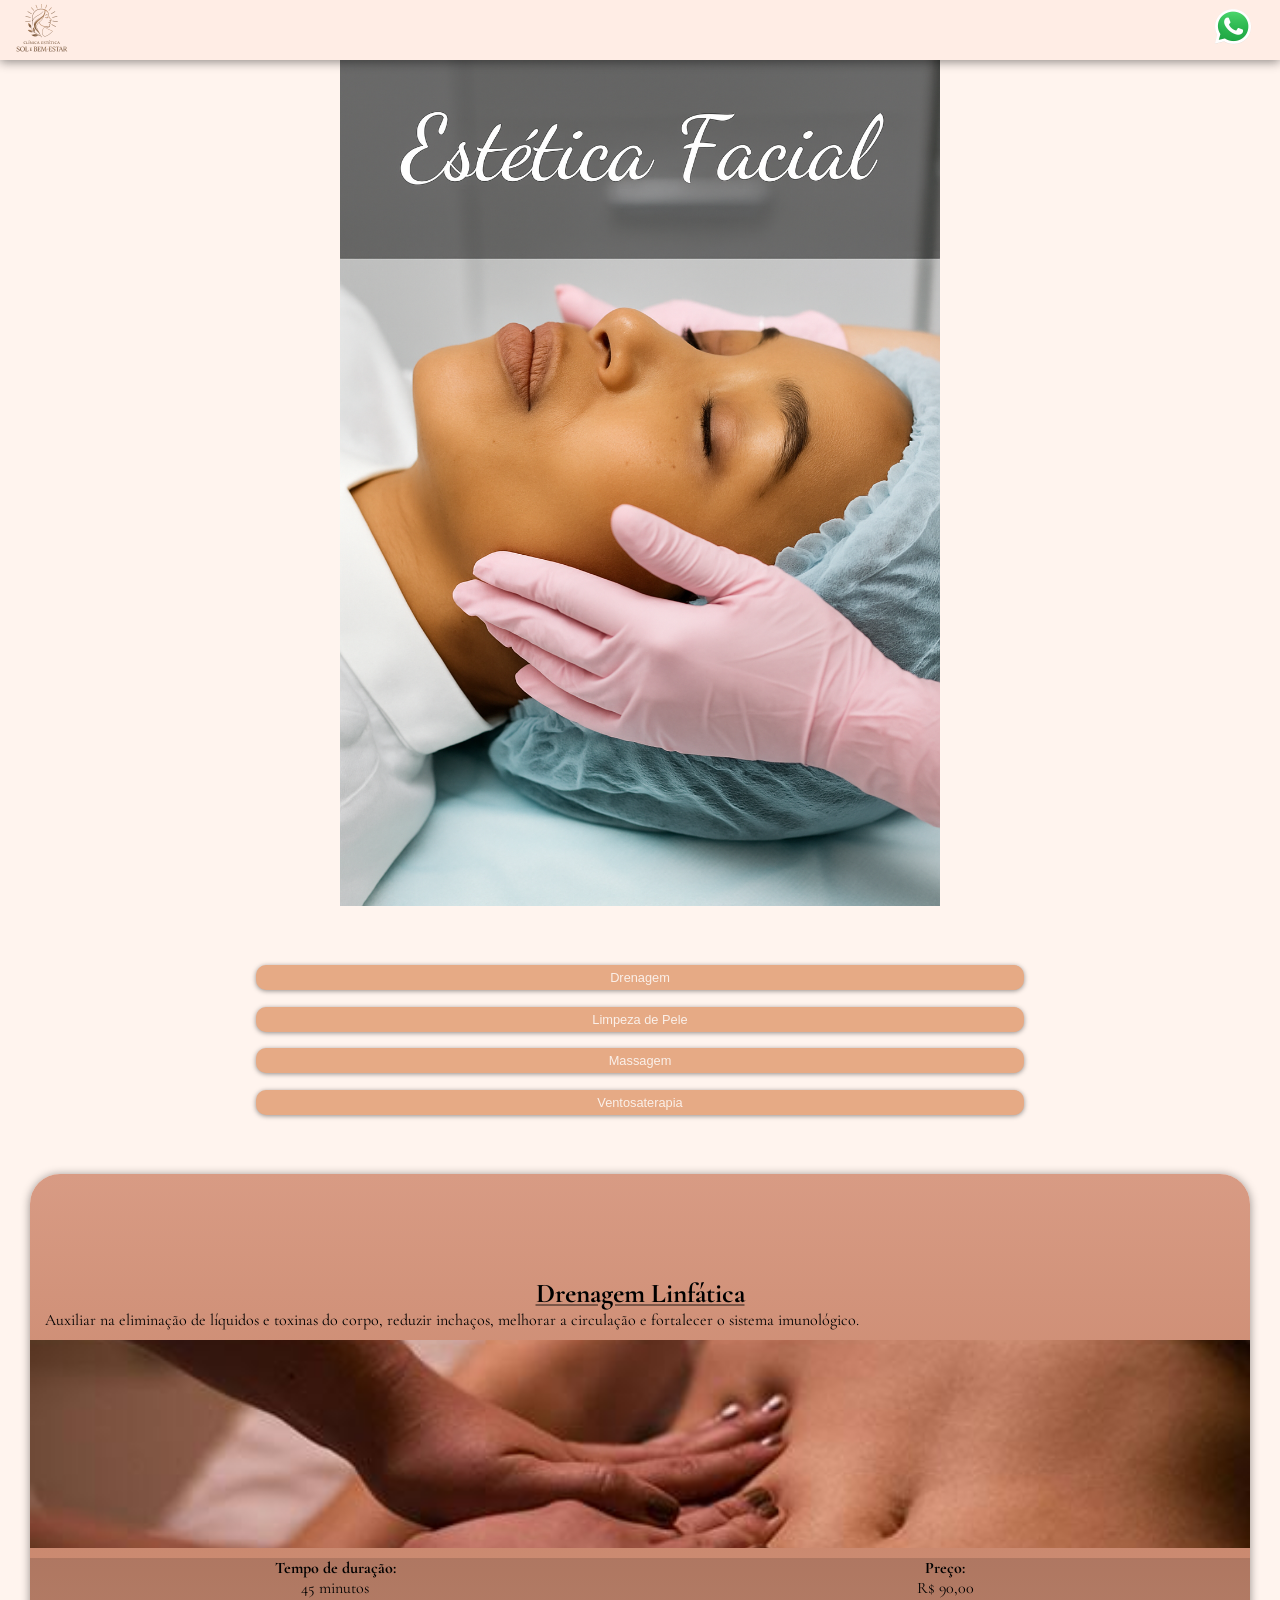
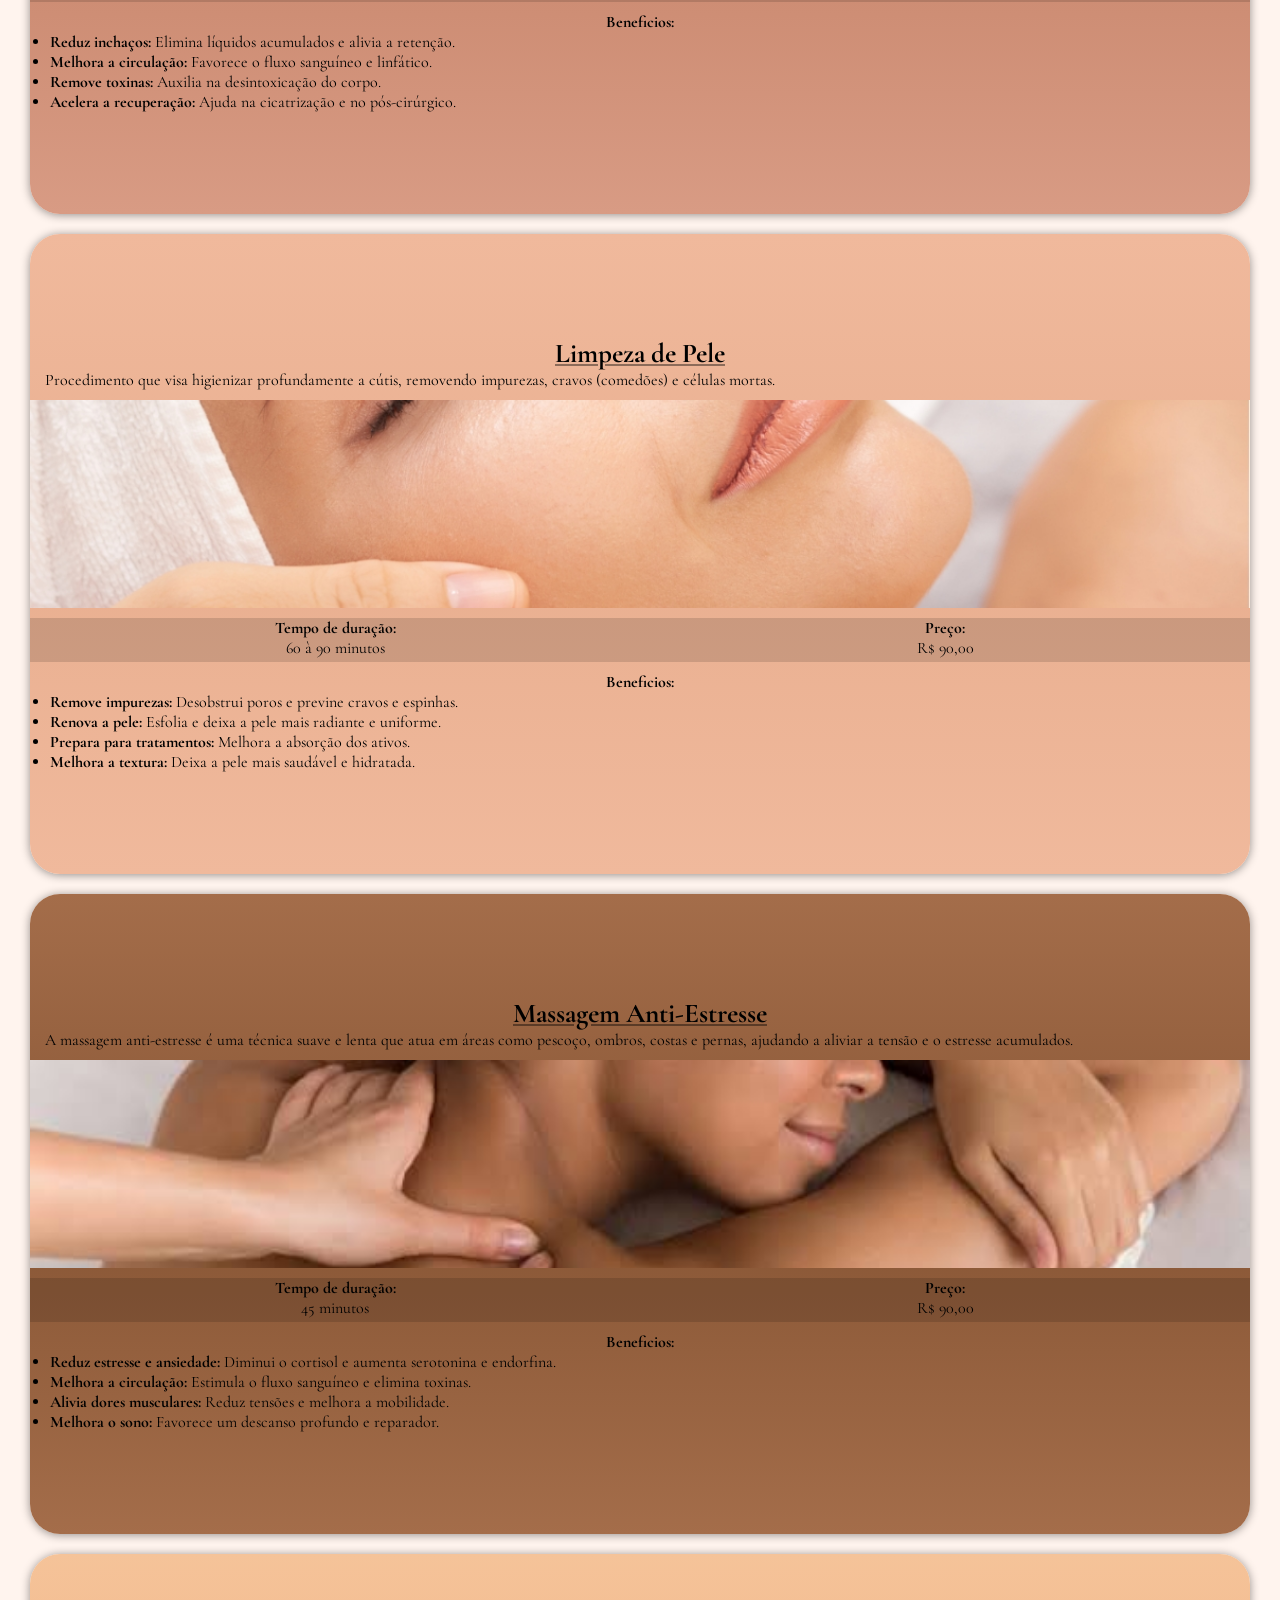
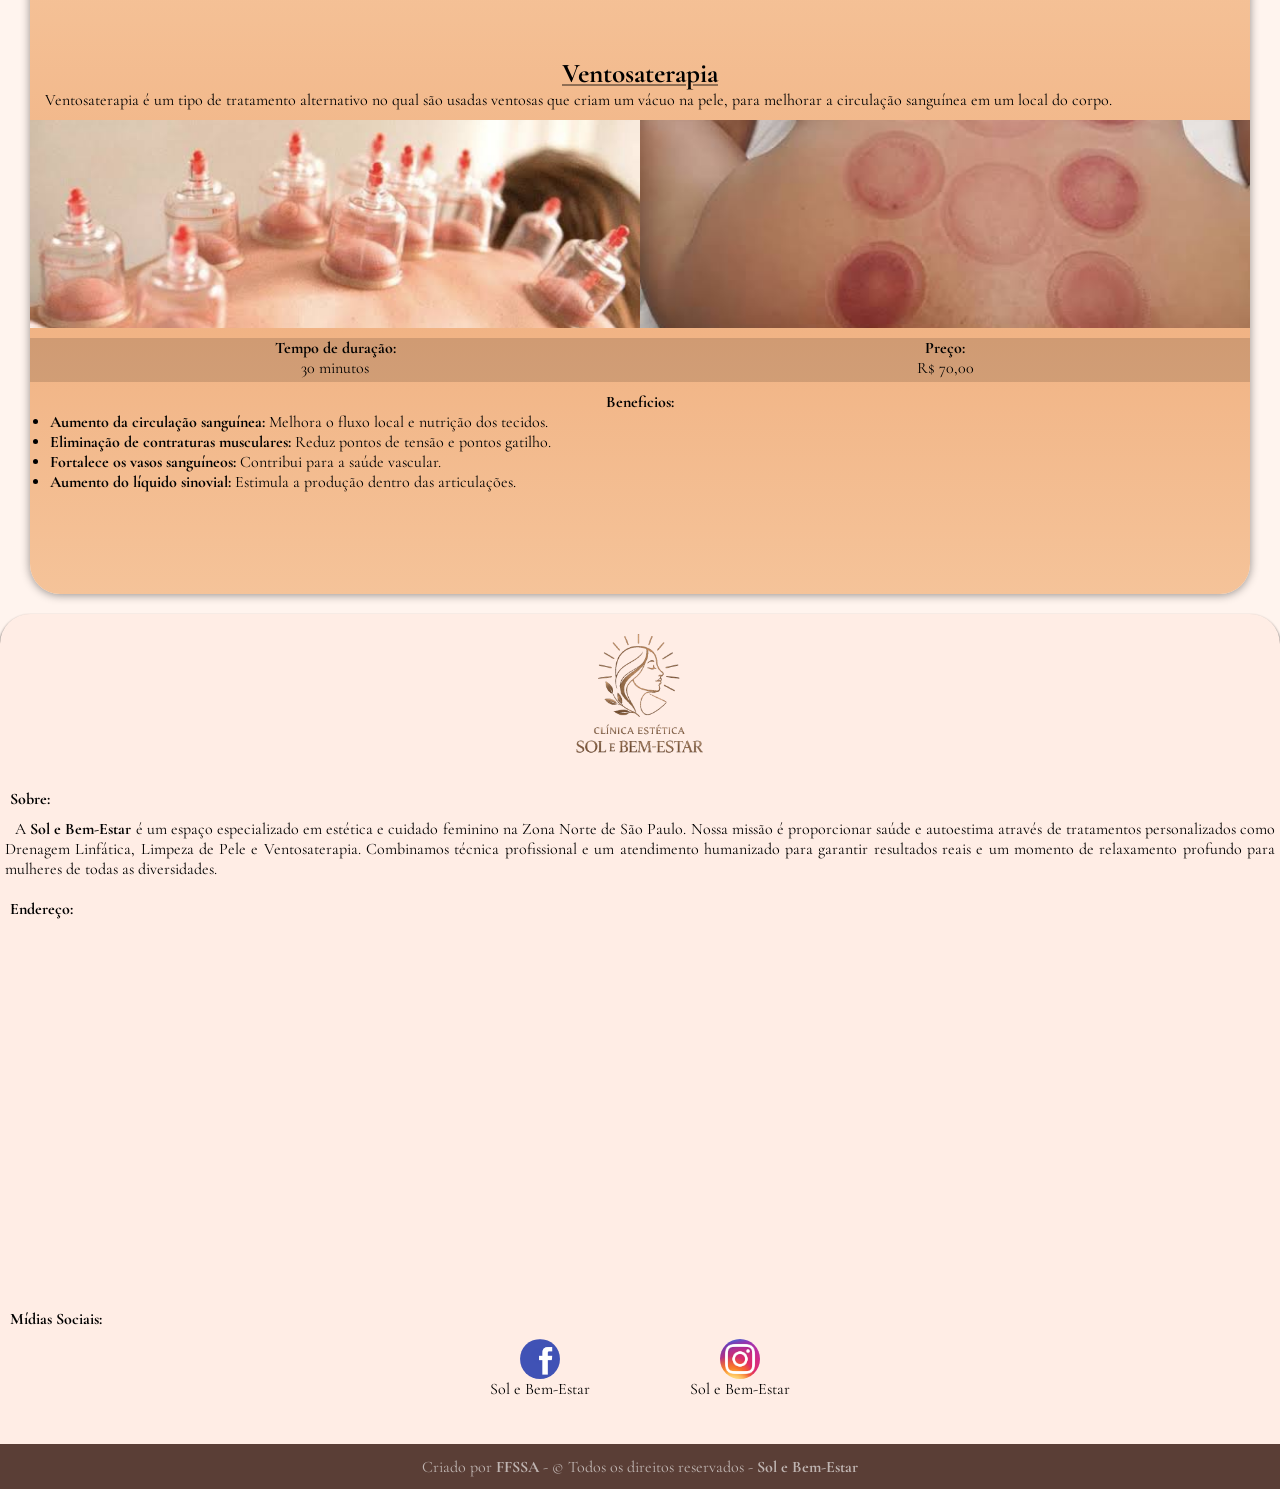
<file: index.html>
<!DOCTYPE html>
<html lang="pt-BR">

<head>
    <meta charset="UTF-8">
    <meta name="viewport" content="width=device-width, initial-scale=1.0">

    <meta name="description"
        content="Sol e Bem-Estar: Drenagem linfática, limpeza de pele, massagem e ventosaterapia na Zona Norte de São Paulo. Estética e bem-estar para mulheres.">

    <meta property="og:tile" content="Sol e Bem-Estar">
    <meta property="og:description"
        content="Descubra a Sol e Bem-Estar, seu refúgio de estética e bem-estar na Zona Norte de São Paulo. Oferecemos drenagem linfática, limpeza de pele, massagem anti-estresse e ventosaterapia para elevar sua autoestima e promover seu cuidado pessoal. Atendimento especializado para mulheres.">
    <meta property="og:image" content="https://solange-souza.github.io/sol_bem-estar/imagens/logo.png">
    <meta property="og:image:width" content="600">
    <meta property="og:image:height" content="315">

    <meta property="og:url" content="https://solange-souza.github.io/sol_bem-estar">
    <meta property="og:type" content="website">

    <title>Sol e Bem-Estar</title>
    <link rel="shortcut icon" href="./imagens/favicon.png" type="image/x-icon">
    <link rel="stylesheet" href="./estilos/estilo.css">
    <link rel="stylesheet" href="./estilos/medias_queries.css">
</head>

<body>
    <header>
        <img src="./imagens/logo.png" alt="Logo do site" id="logo">
        <a href="https://wa.me/5511954391217" target="_blank"><img src="./imagens/whatsapp.png" alt="Logo do Whatsapp"
                id="contato"></a>
    </header>

    <main>
        <div class="container_carrossel_cabeçalho">
            <div class="carrossel_cabeçalho" id="carrossel_cabeçalho">
                <img src="./imagens/estetica_facial.jpg" alt="Imgens do rosto de uma mulher">
                <img src="./imagens/estetica_corporal.jpg" alt="Imagem do corpo de uma mulher">
            </div>
        </div>
        <nav>
            <button id="botao_drenagem">
                <p>Drenagem</p>
            </button>
            <button id="botao_limpeza_de_pele">
                <p>Limpeza de Pele</p>
            </button>
            <button id="botao_massagem">
                <p>Massagem</p>
            </button>
            <button id="botao_ventosaterapia">
                <p>Ventosaterapia</p>
            </button>
        </nav>
        <section id="drenagem">
            <h1>Drenagem Linfática</h1>
            <p>
                Auxiliar na eliminação de líquidos e toxinas do corpo, reduzir inchaços, melhorar a circulação e
                fortalecer o sistema imunológico.
            </p>
            <div class="foto" id="foto_drenagem"></div>
            <div class="tempo_preço">
                <div>
                    <h3>Tempo de duração:</h3>
                    <p>45 minutos</p>
                </div>
                <div>
                    <h3>Preço:</h3>
                    <p>R$ 90,00</p>
                </div>
            </div>
            <h3>Beneficios:</h3>
            <ul>
                <li>
                    <strong>Reduz inchaços:</strong> Elimina líquidos acumulados e alivia a retenção.
                </li>
                <li>
                    <strong>Melhora a circulação:</strong> Favorece o fluxo sanguíneo e linfático.
                </li>
                <li>
                    <strong>Remove toxinas:</strong> Auxilia na desintoxicação do corpo.
                </li>
                <li>
                    <strong>Acelera a recuperação:</strong> Ajuda na cicatrização e no pós-cirúrgico.
                </li>
            </ul>
        </section>
        <section id="limpeza_de_pele">
            <h1>Limpeza de Pele</h1>
            <p>
                Procedimento que visa higienizar profundamente a cútis, removendo impurezas, cravos (comedões) e
                células mortas.
            </p>
            <div class="foto" id="foto_limpeza_de_pele"></div>
            <div class="tempo_preço">
                <div>
                    <h3>Tempo de duração:</h3>
                    <p>60 à 90 minutos</p>
                </div>
                <div>
                    <h3>Preço:</h3>
                    <p>R$ 90,00</p>
                </div>
            </div>
            <h3>Beneficios:</h3>
            <ul>
                <li>
                    <strong>Remove impurezas:</strong> Desobstrui poros e previne cravos e espinhas.
                </li>
                <li>
                    <strong>Renova a pele:</strong> Esfolia e deixa a pele mais radiante e uniforme.
                </li>
                <li>
                    <strong>Prepara para tratamentos:</strong> Melhora a absorção dos ativos.
                </li>
                <li>
                    <strong>Melhora a textura:</strong> Deixa a pele mais saudável e hidratada.
                </li>
            </ul>
        </section>
        <section id="massagem">
            <h1>Massagem Anti-Estresse</h1>
            <p>
                A massagem anti-estresse é uma técnica suave e lenta que atua em áreas como pescoço, ombros, costas
                e pernas, ajudando a aliviar a tensão e o estresse acumulados.
            </p>
            <div class="foto" id="foto_massagem"></div>
            <div class="tempo_preço">
                <div>
                    <h3>Tempo de duração:</h3>
                    <p>45 minutos</p>
                </div>
                <div>
                    <h3>Preço:</h3>
                    <p>R$ 90,00</p>
                </div>
            </div>
            <h3>Beneficios:</h3>
            <ul>
                <li>
                    <strong>Reduz estresse e ansiedade:</strong> Diminui o cortisol e aumenta serotonina e
                    endorfina.
                </li>
                <li>
                    <strong>Melhora a circulação:</strong> Estimula o fluxo sanguíneo e elimina toxinas.
                </li>
                <li>
                    <strong>Alivia dores musculares:</strong> Reduz tensões e melhora a mobilidade.
                </li>
                <li>
                    <strong>Melhora o sono:</strong> Favorece um descanso profundo e reparador.
                </li>
            </ul>
        </section>
        <section id="ventosaterapia">
            <h1>Ventosaterapia</h1>
            <p>
                Ventosaterapia é um tipo de tratamento alternativo no qual são usadas ventosas que criam um vácuo na
                pele, para melhorar a circulação sanguínea em um local do corpo.
            </p>
            <div id="container_ventosaterapia">
                <div class="foto" id="foto_ventosaterapia_1"></div>
                <div class="foto" id="foto_ventosaterapia_2"></div>
            </div>
            <div class="tempo_preço">
                <div>
                    <h3>Tempo de duração:</h3>
                    <p>30 minutos</p>
                </div>
                <div>
                    <h3>Preço:</h3>
                    <p>R$ 70,00</p>
                </div>
            </div>
            <h3>Beneficios:</h3>
            <ul>
                <li>
                    <strong>Aumento da circulação sanguínea:</strong> Melhora o fluxo local e nutrição dos tecidos.
                </li>
                <li>
                    <strong>Eliminação de contraturas musculares:</strong> Reduz pontos de tensão e pontos gatilho.
                </li>
                <li>
                    <strong>Fortalece os vasos sanguíneos:</strong> Contribui para a saúde vascular.
                </li>
                <li>
                    <strong>Aumento do líquido sinovial:</strong> Estimula a produção dentro das articulações.
                </li>
            </ul>
        </section>
        <section id="sobre">
            <img src="./imagens/logo.png" alt="Logo do site">
            <h3>
                Sobre:
            </h3>
            <p>
                A <strong>Sol e Bem-Estar</strong> é um espaço especializado em estética e cuidado feminino na Zona
                Norte de São Paulo. Nossa missão é proporcionar saúde e autoestima através de tratamentos
                personalizados como Drenagem Linfática, Limpeza de Pele e Ventosaterapia. Combinamos técnica
                profissional e um atendimento humanizado para garantir resultados reais e um momento de relaxamento
                profundo para mulheres de todas as diversidades.
            <h3>
                Endereço:
            </h3>
            <iframe
                src="https://www.google.com/maps/embed?pb=!1m18!1m12!1m3!1d3659.2126442436775!2d-46.61154350000001!3d-23.48884909999999!2m3!1f0!2f0!3f0!3m2!1i1024!2i768!4f13.1!3m3!1m2!1s0x94cef61614f0f90f%3A0x77d9a52732aa6506!2sR.%20Pedro%20Cacunda%2C%20547%20-%20Jardim%20S%C3%A3o%20Paulo%2C%20S%C3%A3o%20Paulo%20-%20SP%2C%2002046-090!5e0!3m2!1spt-BR!2sbr!4v1771894787640!5m2!1spt-BR!2sbr"
                style="border:0;" allowfullscreen="" loading="lazy"
                referrerpolicy="no-referrer-when-downgrade"></iframe>
            <h3>Mídias Sociais:</h3>
            <div id="container_midias_sociais">
                <a href="https://www.facebook.com/profile.php?id=61580856731348">
                    <div id="icon_facebook"></div>

                    <p>Sol e Bem-Estar</p>
                </a>
                <a href="https://www.instagram.com/solebemestar/">
                    <div id="icon_instagram"></div>
                    <p>Sol e Bem-Estar</p>
                </a>
            </div>
        </section>
    </main>
    <footer>
        <p>
            Criado por <strong><a href="https://www.linkedin.com/in/feliphe-felix/">FFSSA</a></strong> - © Todos os
            direitos reservados - <strong>Sol e Bem-Estar</strong>
        </p>
    </footer>

    <script src="./javascript/carrossel_cabeçalho.js"></script>
    <script src="./javascript/menu.js"></script>
</body>

</html>
</file>
<file: estilos/estilo.css>
@import url('https://fonts.googleapis.com/css2?family=Cormorant+Garamond:ital,wght@0,300..700;1,300..700&display=swap');

* {
    margin: 0px;
    padding: 0px;
    font-size: 1em;
}

html,
body,
main {
    height: auto;
    width: 100%;
}

body {
    margin-top: 51px;
    background-color: #fff4ee;
    font-family: "Cormorant Garamond", serif;
    font-optical-sizing: auto;
    font-weight: normal;
    font-style: normal;
}

header {
    background-color: #ffede5;
    height: 60px;
    width: 100vw;
    position: fixed;
    top: 0px;
    box-shadow: 0px 2px 10px rgba(0, 0, 0, 0.438);
    z-index: 10;
    display: flex;
    justify-content: center;
    align-items: center;
}

header img#logo {
    width: 4em;
    height: 4em;
    margin-left: 10px;
    position: absolute;
    left: 0px;
}

header a {
    position: absolute;
    right: 0px;
}

img#contato {
    width: 4em;
    height: 4em;
    margin-right: 15px;
}

.container_carrossel_cabeçalho {
    position: relative;
    width: 100%;
    max-width: 600px;
    margin: auto;
    overflow: hidden;
}

.carrossel_cabeçalho {
    display: flex;
    transition: transform 0.5s ease-in-out;
}

.carrossel_cabeçalho img {
    width: 100%;
    height: 95vh;
    flex-shrink: 0;
}

.carrossel {
    position: relative;
    width: 100%;
    max-width: 100%;
    margin: 0 auto;
    overflow: hidden;
    height: 100%;
}

.carrossel-content {
    display: flex;
    transition: transform 0.5s ease-in-out;
    height: 100%;
}

.slide {
    min-width: 100%;
    height: 100%;
    display: flex;
    align-items: center;
    justify-content: center;
    gap: 10%;
}

nav {
    margin: 30px 0px 30px 0px;
    height: 13em;
    display: flex;
    flex-direction: column;
    justify-content: center;
    align-items: center;
    gap: 8%;
    flex-wrap: wrap;
}

nav button {
    width: 60vw;
    background-color: #E6AA85;
    border: none;
    border-radius: 10px;
    padding: 5px;
    box-shadow: 0px 1px 5px rgba(0, 0, 0, 0.425);
    align-content: center;
    transition: 0.3s;
}

nav button:active {
    cursor: pointer;
    background-color: #d69268;
    transform: scale(1.05);
}

nav>button>p {
    color: rgba(255, 255, 255, 0.822);
    font-size: 0.8em;
}

section {
    height: 70vh;
    padding: 5px 0px 5px 0px;
    margin: 20px 30px 20px 30px;
    scroll-margin-top: 105px;
    display: flex;
    flex-direction: column;
    justify-content: center;
    border-radius: 30px;
    box-shadow: 0px 1px 10px rgba(0, 0, 0, 0.425);
}

section>h1 {
    font-size: 1.7em;
    text-align: center;
    text-decoration: underline rgba(0, 0, 0, 0.411);
}

section h3 {
    margin-top: 10px;
    text-align: center;
}

section>p {
    text-align: justify;
    text-indent: 10px;
    margin-left: 5px;
    margin-right: 5px;
}

section div.foto {
    width: 100%;
    height: 13em;
    margin-top: 10px;
    background-position: center center;
    background-size: cover;
}

section>div.tempo_preço {
    display: flex;
    width: 100%;
    height: auto;
    margin-top: 10px;
    padding-bottom: 4px;
    background-color: rgba(0, 0, 0, 0.137);
}

section>div.tempo_preço>div {
    width: 50%;
    display: inline-block;
}

section>div.tempo_preço>div>h3,
section>div.tempo_preço>div>p {
    text-align: center;
    padding: 0px;
    margin: 0px;
}

section>ul {
    margin-left: 20px;
    margin-right: 20px;
}

section>ul>li {
    text-align: justify;
}

section#drenagem {
    background-image: linear-gradient(to top, #D89B84, #C8866C, #D89B84);
}

div#foto_drenagem {
    background-image: url(../imagens/drenagem.jpeg);
}

section#limpeza_de_pele {
    background-image: linear-gradient(to top, #F0B99C, #e9af90, #F0B99C);
    background-position: center center;
}

div#foto_limpeza_de_pele {
    background-image: url(../imagens/limpeza_de_pele.jpg);
}

section#massagem {
    background-image: linear-gradient(to top, #A46D4A, #885635, #A46D4A);
}

div#foto_massagem {
    background-image: url(../imagens/massagem.jpeg);
}

section#ventosaterapia {
    background-image: linear-gradient(to top, #F5C399, #F0B080, #F5C399);
}

div#container_ventosaterapia {
    width: 100%;
    height: 13em;
    display: flex;
    margin-bottom: 10px;
}

div#foto_ventosaterapia_1,
div#foto_ventosaterapia_2 {
    width: 50%;
    height: 100%;
    background-position: center center;
    background-size: cover;
}

div#foto_ventosaterapia_1 {
    background-image: url(../imagens/ventosaterapia_antes.jpeg);
}

div#foto_ventosaterapia_2 {
    background-image: url(../imagens/ventosaterapia_depois.jpeg);
}

section#sobre {
    background-color: #ffede5;
    width: 100%;
    height: auto;
    margin: 0px;
    border-radius: 30px 30px 0px 0px;
    box-shadow: 0px 2px 3px;
}

section#sobre>h3 {
    text-align: left;
    margin-left: 10px;
}

section#sobre img {
    width: 10em;
    height: 10em;
    display: block;
    margin: auto;
}

section#sobre p,
iframe {
    margin-top: 10px;
    margin-bottom: 10px;
    text-indent: 10px;
}

section#sobre>iframe {
    width: 100%;
    height: 40vh;
}

section#sobre div#container_midias_sociais {
    width: 100%;
    margin-top: 10px;
    margin-bottom: 10px;
    display: flex;
    gap: 100px;
    justify-content: center;
}

section#sobre div#container_midias_sociais a {
    width: 100px;
    height: 80px;
    margin-bottom: 10px;
}

section#sobre div#container_midias_sociais>a>div {
    width: 40px;
    height: 40px;
    background-size: cover;
    border-radius: 50px;
    margin: auto;
}

section#sobre div#container_midias_sociais div#icon_facebook {
    background-image: url(../imagens/facebook.png);
}

section#sobre div#container_midias_sociais div#icon_instagram {
    background-image: url(../imagens/instagram.png);
}

section#sobre div#container_midias_sociais a {
    text-decoration: none;
    color: black;
}

section#sobre div#container_midias_sociais a p {
    margin-top: 0px;
    text-indent: 0px;
}

footer {
    background-color: #5A3E36;
    height: 45px;
    text-align: center;
    align-content: center;
    color: rgba(255, 255, 255, 0.616);
}

footer>p>strong>a {
    color: rgba(255, 255, 255, 0.616);
    text-decoration: none;
}
</file>
<file: estilos/medias_queries.css>
@charset "UTF-8";

@media screen and (orientation: landscape) and (max-height: 300px) {
    body {
        margin-top: 0px;
    }

    header {
        position: static;
    }

    .container_carrossel_cabeçalho {
        max-width: 350px;
    }

    .carrossel_cabeçalho img {
        height: 100vh;
    }

    section {
        width: 50vw;
        height: 90vh;
        padding: 5px 0px;
        margin: 20px 0px;
        scroll-margin-top: 10px;
        justify-self: center;
    }

    section>div.tempo_preço {
        height: auto;
        margin: 25px 0px;
        padding: 5px 0px;
    }

    section>h3,
    section ul {
        display: none;
    }

    section#sobre>iframe {
        width: 100%;
        height: 70vh;
    }

    section#sobre>h3 {
        display: block;
    }
}
</file>
